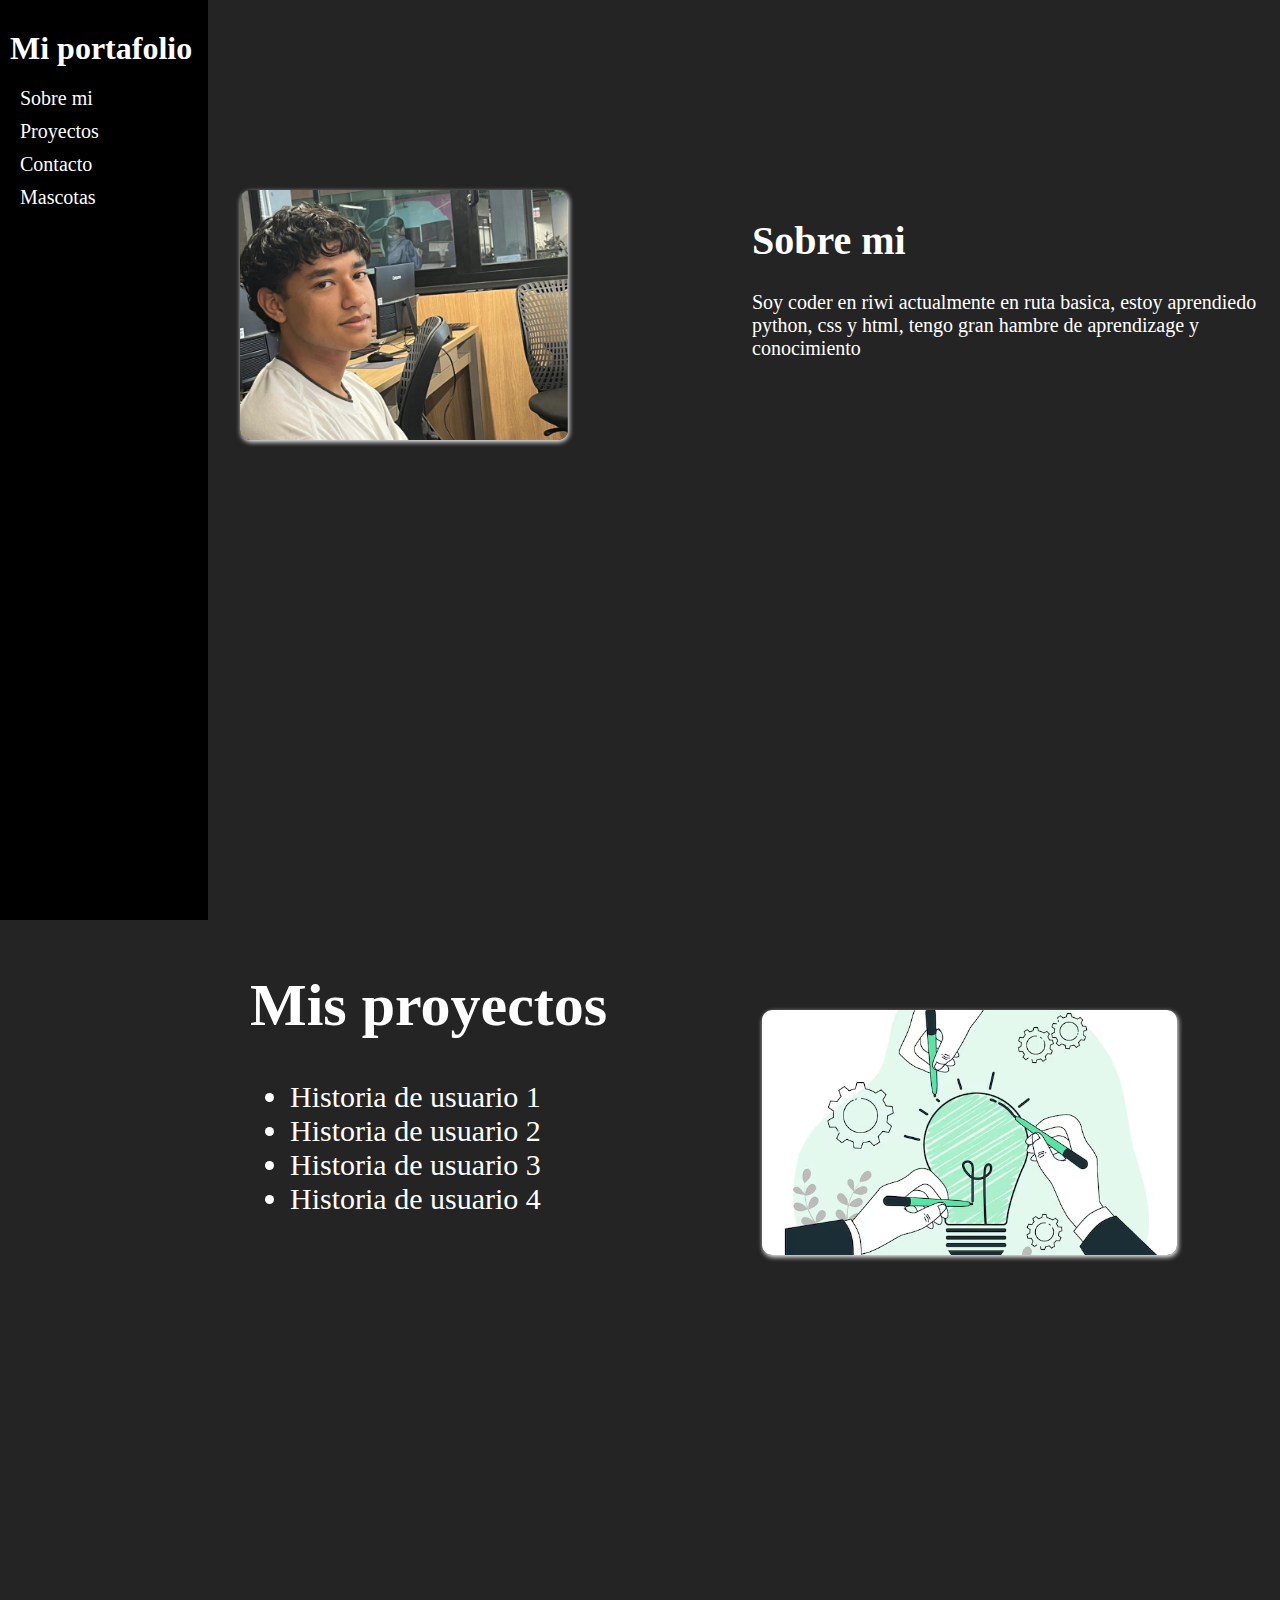
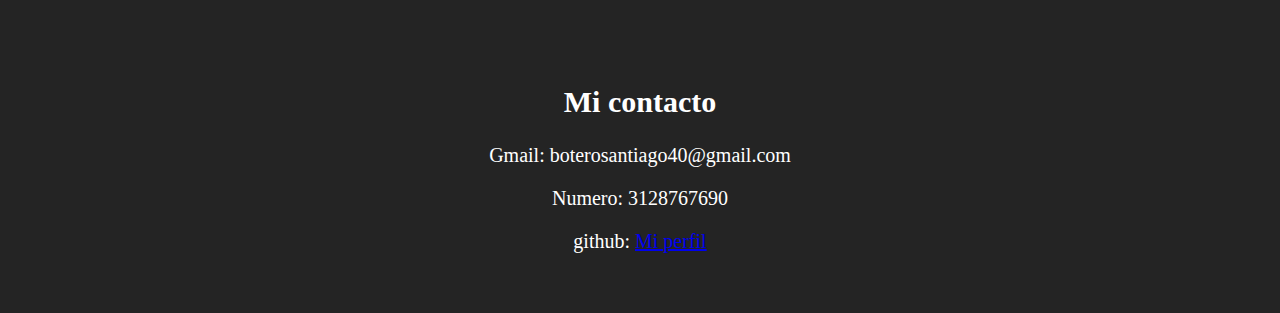
<file: index.html>
<!DOCTYPE html>
<html lang="en">

<head>
    <meta charset="UTF-8">
    <meta name="viewport" content="width=device-width, initial-scale=1.0">
    <title>Mi portafolio</title>
    <link rel="icon" href="" type="image/png">
    <link rel="stylesheet" href="./style.css">
</head>

<body>
    <header id="caja">
        <nav>
            <div>
                <h1 id="titulo">Mi portafolio</h1>
            </div>
            <div>
                <a href="#">Sobre mi </a>
                <a href="#perfil">Proyectos</a>
                <a href="#contact">Contacto</a>
                <a href="./mascotas.html">Mascotas</a>
            </div>
        </nav>
    </header>
    <section class="Perfil" id="yo">
        <div class="foto">
            <img src="./img/Imagen de WhatsApp 2025-11-28 a las 15.40.24_94e5cd16.jpg" alt="Mi foto" class="foto">
        </div>
        <div class="información" id="informacion">
            <h1>Sobre mi</h1>
            <p>Soy coder en riwi actualmente en ruta basica, estoy aprendiedo python, css y html, tengo gran hambre de
                aprendizage y conocimiento</p>
        </div>
    </section>
    
    <section class="sobremi" id="perfil">
        <div class="informacion" >
            <h1>Mis proyectos</h1>
            <ul>
                <li><a href="https://github.com/SantiagoBoteroDiaz/python" target="_blank">Historia de usuario 1</a>
                </li>
                <li><a href="https://github.com/SantiagoBoteroDiaz/python" target="_blank">Historia de usuario 2</a>
                </li>
                <li><a href="https://github.com/SantiagoBoteroDiaz/python" target="_blank">Historia de usuario 3</a>
                </li>
                <li><a href="https://github.com/SantiagoBoteroDiaz/python" target="_blank">Historia de usuario 4</a>
                </li>
            </ul>
        </div>
        <div class="foto">
            <img src="./img/ilustracion-concepto-colaboracion_114360-3960.avif" alt="proyectos" class="foto">
        </div>
    </section>
    <section class="contacto" id="contact">
        <div class="contact">
            <h2>Mi contacto</h2>
            <p>Gmail: boterosantiago40@gmail.com</p> 
            <p>Numero: 3128767690</p>
            <p>github: <a href="https://github.com/SantiagoBoteroDiaz">Mi perfil</a></p>
        </div>
    </section>
</body>

</html>
</file>
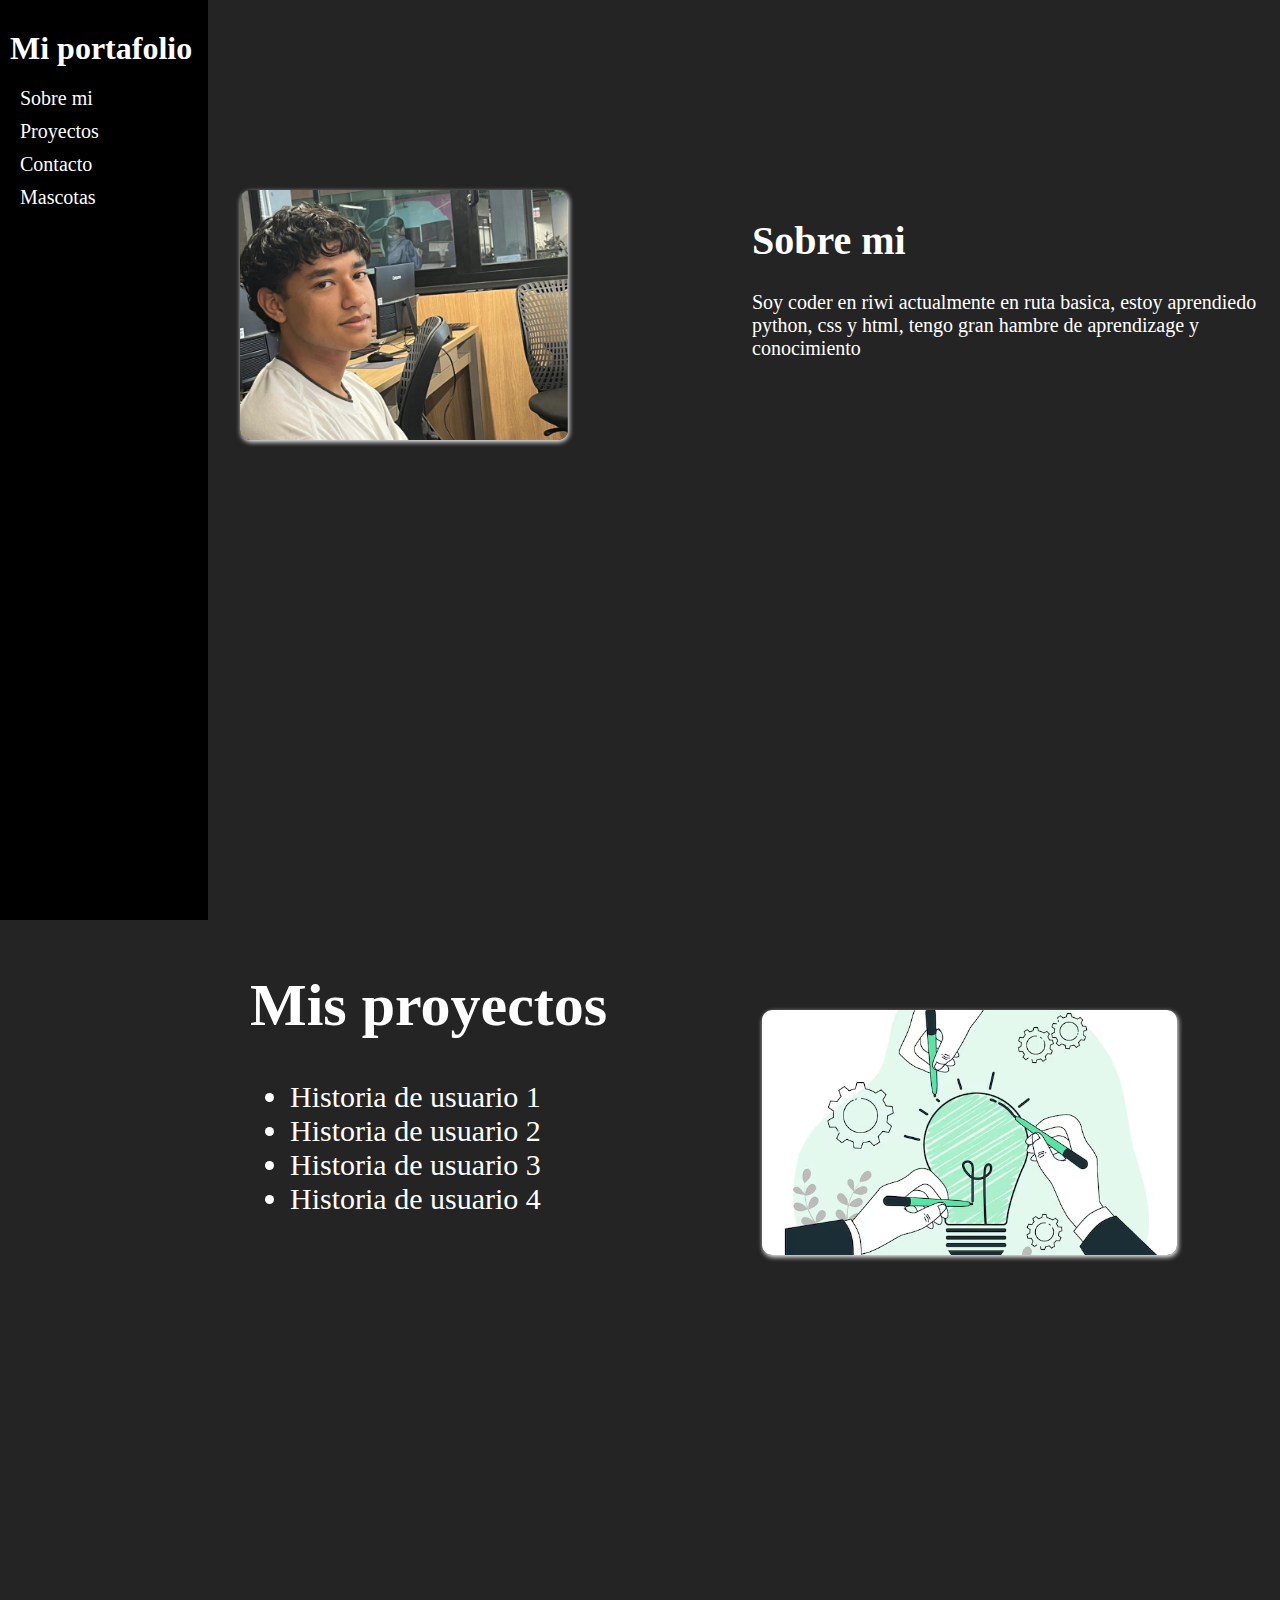
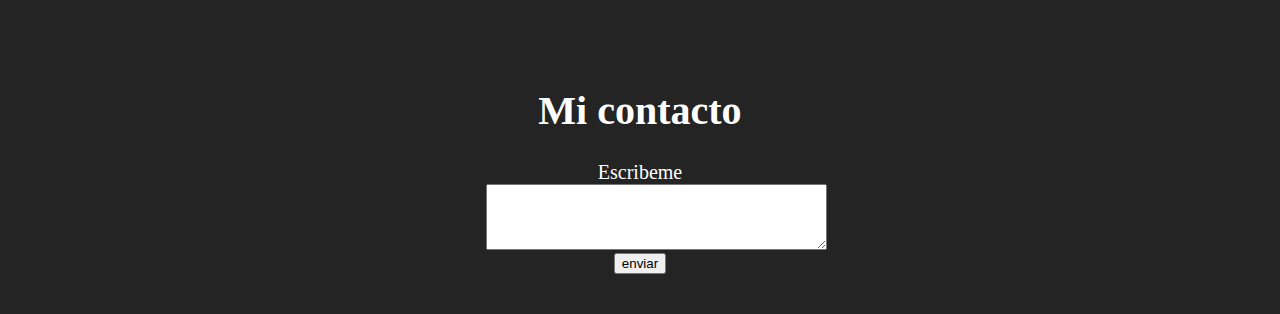
<file: INDEX.html>
<!DOCTYPE html>
<html lang="en">

<head>
    <meta charset="UTF-8">
    <meta name="viewport" content="width=device-width, initial-scale=1.0">
    <title>Mi portafolio</title>
    <link rel="icon" href="" type="image/png">
    <link rel="stylesheet" href="./style.css">
</head>

<body>
    <header id="caja">
        <nav>
            <div>
                <h1 id="titulo">Mi portafolio</h1>
            </div>
            <div>
                <a href="#">Sobre mi </a>
                <a href="#perfil">Proyectos</a>
                <a href="#contact">Contacto</a>
                <a href="./mascotas.html">Mascotas</a>
            </div>
        </nav>
    </header>
    <section class="Perfil" id="yo">
        <div class="foto">
            <img src="/img/Imagen de WhatsApp 2025-11-28 a las 15.40.24_94e5cd16.jpg" alt="Mi foto" class="foto">
        </div>
        <div class="información" id="informacion">
            <h1>Sobre mi</h1>
            <p>Soy coder en riwi actualmente en ruta basica, estoy aprendiedo python, css y html, tengo gran hambre de
                aprendizage y conocimiento</p>
        </div>
    </section>
    
    <section class="sobremi" id="perfil">
        <div class="informacion" >
            <h1>Mis proyectos</h1>
            <ul>
                <li><a href="https://github.com/SantiagoBoteroDiaz/python" target="_blank">Historia de usuario 1</a>
                </li>
                <li><a href="https://github.com/SantiagoBoteroDiaz/python" target="_blank">Historia de usuario 2</a>
                </li>
                <li><a href="https://github.com/SantiagoBoteroDiaz/python" target="_blank">Historia de usuario 3</a>
                </li>
                <li><a href="https://github.com/SantiagoBoteroDiaz/python" target="_blank">Historia de usuario 4</a>
                </li>
            </ul>
        </div>
        <div class="foto">
            <img src="/img/ilustracion-concepto-colaboracion_114360-3960.avif" alt="proyectos" class="foto">
        </div>
    </section>
    <section class="contacto" id="contact">
        <h1>Mi contacto</h1>
        <div class="foto">
        
        </div>
        <div class="contact">
            
            <form action="">
                <label for="text" class="label">Escribeme</label>
                <textarea id="texto" name="text" rows="4" cols="40" class="texto"></textarea>               
                <button type="submit">enviar</button>
            </form>
        </div>
    </section>
</body>

</html>
</file>
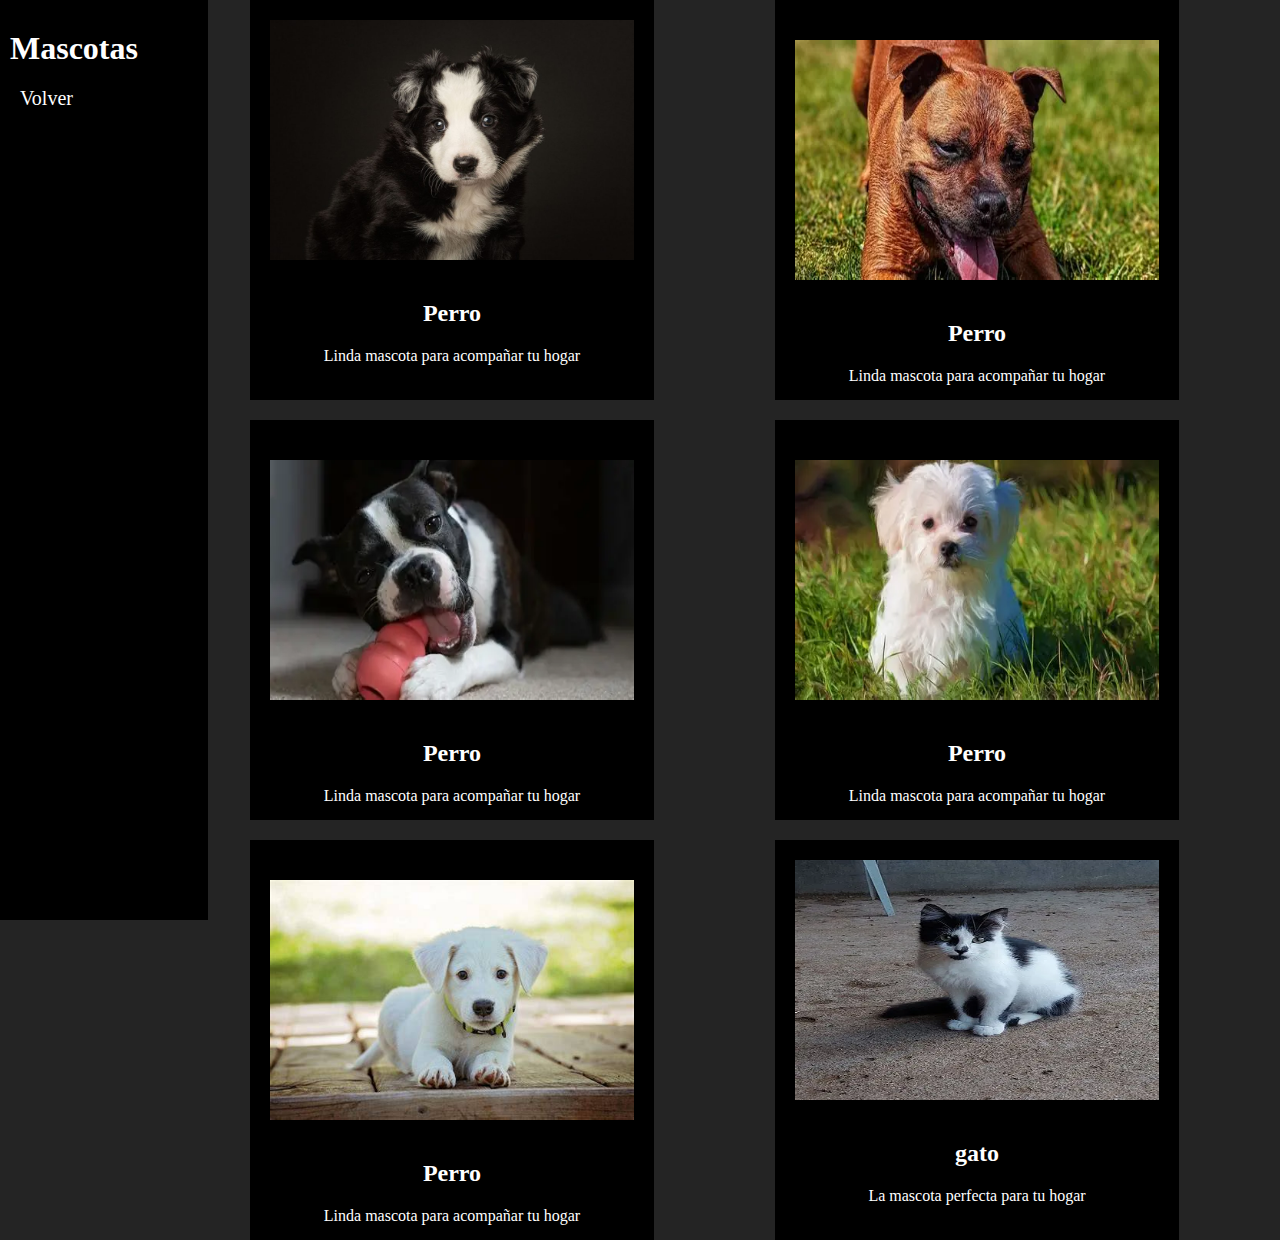
<file: mascotas.html>
<!DOCTYPE html>
<html lang="en">
<head>
    <meta charset="UTF-8">
    <meta name="viewport" content="width=device-width, initial-scale=1.0">
    <title>Mascotas</title>
    <link rel="stylesheet" href="./style.css">
</head>
<body>
     <header id="caja">
        <nav>
            <div>
                <h1 id="titulo">Mascotas</h1>
            </div>
            <div>
                <a href="./index.html">Volver </a>
            </div>
          
        </nav>
    </header>
    <section class="mascotas">
        <div>
            <img src="./imgmascota/mascotes-1-900x643.jpg" alt="" id="mascotas">
            <h2>Perro</h2>
            <p>Linda mascota para acompañar tu hogar</p>
        </div>
        <div>
            <h2></h2>
            <img src="./imgmascota/OIF (1).webp" alt="" id="mascotas">
            <h2>Perro</h2>
            <p>Linda mascota para acompañar tu hogar</p>
        </div>
        <div>
            <h2></h2>
            <img src="./imgmascota/OIF.webp" alt="" id="mascotas">
            <h2>Perro</h2>
            <p>Linda mascota para acompañar tu hogar</p>
        </div>
        <div>
            <h2></h2>
            <img src="./imgmascota/OIP (1).webp" alt="" id="mascotas">
            <h2>Perro</h2>
            <p>Linda mascota para acompañar tu hogar</p>
        </div>
        <div>
            <h2></h2>
            <img src="./imgmascota/OIP.jpeg" alt="" id="mascotas">
            <h2>Perro</h2>
            <p>Linda mascota para acompañar tu hogar</p>
        </div>
            <div>
                <img src="./imgmascota/th.webp" alt="" id="mascotas">
                <h2>gato</h2>
                <p>La mascota perfecta para tu hogar</p>
    </section>
    
</body>
</html>
</file>
<file: style.css>
nav {
    width: 13rem;
    height: 100%;
    background-color: #000000;
    padding-top: 20px;
    position: fixed;
    top: 0;
    left: 0;
    display: flex;
    flex-direction: column;
}
nav a {
    margin-left: 20px;
    text-decoration: none;
    color: rgb(255, 255, 255);
    display: grid;
    margin-top: 10px;
    font-size: 20px;
}
nav h1{
    color: white;
    margin: 10px;
}
a:hover {
    width:80px;
    border: white;
    border-bottom-style:solid;
    border-radius: 1px;
    background-color: rgb(61, 60, 60);
    transition: 0.2s;
    
}

.titulo {
    align-items: center;
}
.botones a {
    text-decoration: none;
    color: white;
}

body {
    margin: 0;
    background-color:rgb(36, 36, 36) ;
    color: white;
}
.informacion {
    font-size: 30px;
}
.botones :hover {
    color: rgb(70, 69, 69);
    background-color: rgb(70, 69, 69);
}
.Perfil {
    margin-left: 15rem;
    margin-top: 150px;
    width: 80%;
    font-size: 20px;
    display: grid;
    grid-template-columns: repeat(2, 1fr);
    padding: 40px 0px;
}
.foto img {
    box-shadow: 1px 2px 5px rgb(252, 252, 252);
}
.Perfil .foto {
    width: 80%;
    height: 70%;
    object-fit: cover;
    border-radius: 10px;
    justify-content: right;
}
.logo {
    width: 20%;
    height: 10%;
    border-radius: 20%;
}
.contacto {
    margin-left: 10%;
    text-align: center;
    margin-top: 150px;
    width: 80%;
    font-size: 20px;
    display: flex;
    flex-direction: column;
    grid-template-columns: repeat(auto-fit, minmax(10px, 1fr));
    padding: 40px 0px;

}

.sobremi {
    margin-left: 250px;
    margin-top: 150px;
    width: 80%;
    font-size: 20px;
    display: grid;
    grid-template-columns: repeat(auto-fit, minmax(10px, 1fr));
    padding: 40px 0px;
    box-shadow: black;
}
.sobremi a{
    text-decoration: none;
    color: white;
}
.sobremi .foto {
    width: 90%;
    height: 70%;
    margin-top: 40px;
    object-fit: cover;
    border-radius: 10px;
    justify-content: right;
}

.label {
    display: flex;
    flex-direction: column;
}
.texto  { 
    margin-left: 35%;
    justify-content: center;
    display: flex;
    flex-direction:column ;
}
.mascotas {
    display: grid;
    grid-template-columns: repeat(2, 1fr);
    gap: 20px;
    margin-left: 250px;
}
.mascotas div {
    background-color: #000000;
    text-align: center;
    height:400px ;
    width: 80%;
}
.mascotas img {
    display: flex;
    height:60% ;
    width:90% ;
    flex: 0 0 50%; 
    padding: 20px;
}
.mascotas div:hover {
    width: 85%;
    height:450px ;
    transition: 0.2s;
}

@media (max-width: 600px) {
    nav {
        width: 100%;
        height: 6rem;
        background-color: #000000;
        top: 0;
        left: 0;
        display: flex;   
    }
   .links {
    display: flex;
    gap: 0.01px;
    margin-left: -10px;
   }
   .Perfil, .sobremi {
    grid-template-columns: repeat(1, 1fr);
    margin-left: 60px;
    text-align: center;
   }
   .información, .informacion {
    margin-top: -150px;
    margin-left: -50px;
   }
   .contacto{
    margin-top: 0;
   }
   .mascotas {
    grid-template-columns: repeat(1, 1fr);
    margin-left: 70px;
    margin-top: 130px;
   }
}
@media (min-width: 601px) and (max-width: 900px)  {
    .Perfil, .sobremi, .contacto {
        margin-top: 0;
        grid-template-columns: repeat(1, 1fr);
    }
    .información {
    margin-top: -300px;
    margin-left: -30px;
   }
   .mascotas {
    grid-template-columns: repeat(1, 1fr);
   }
}
</file>
